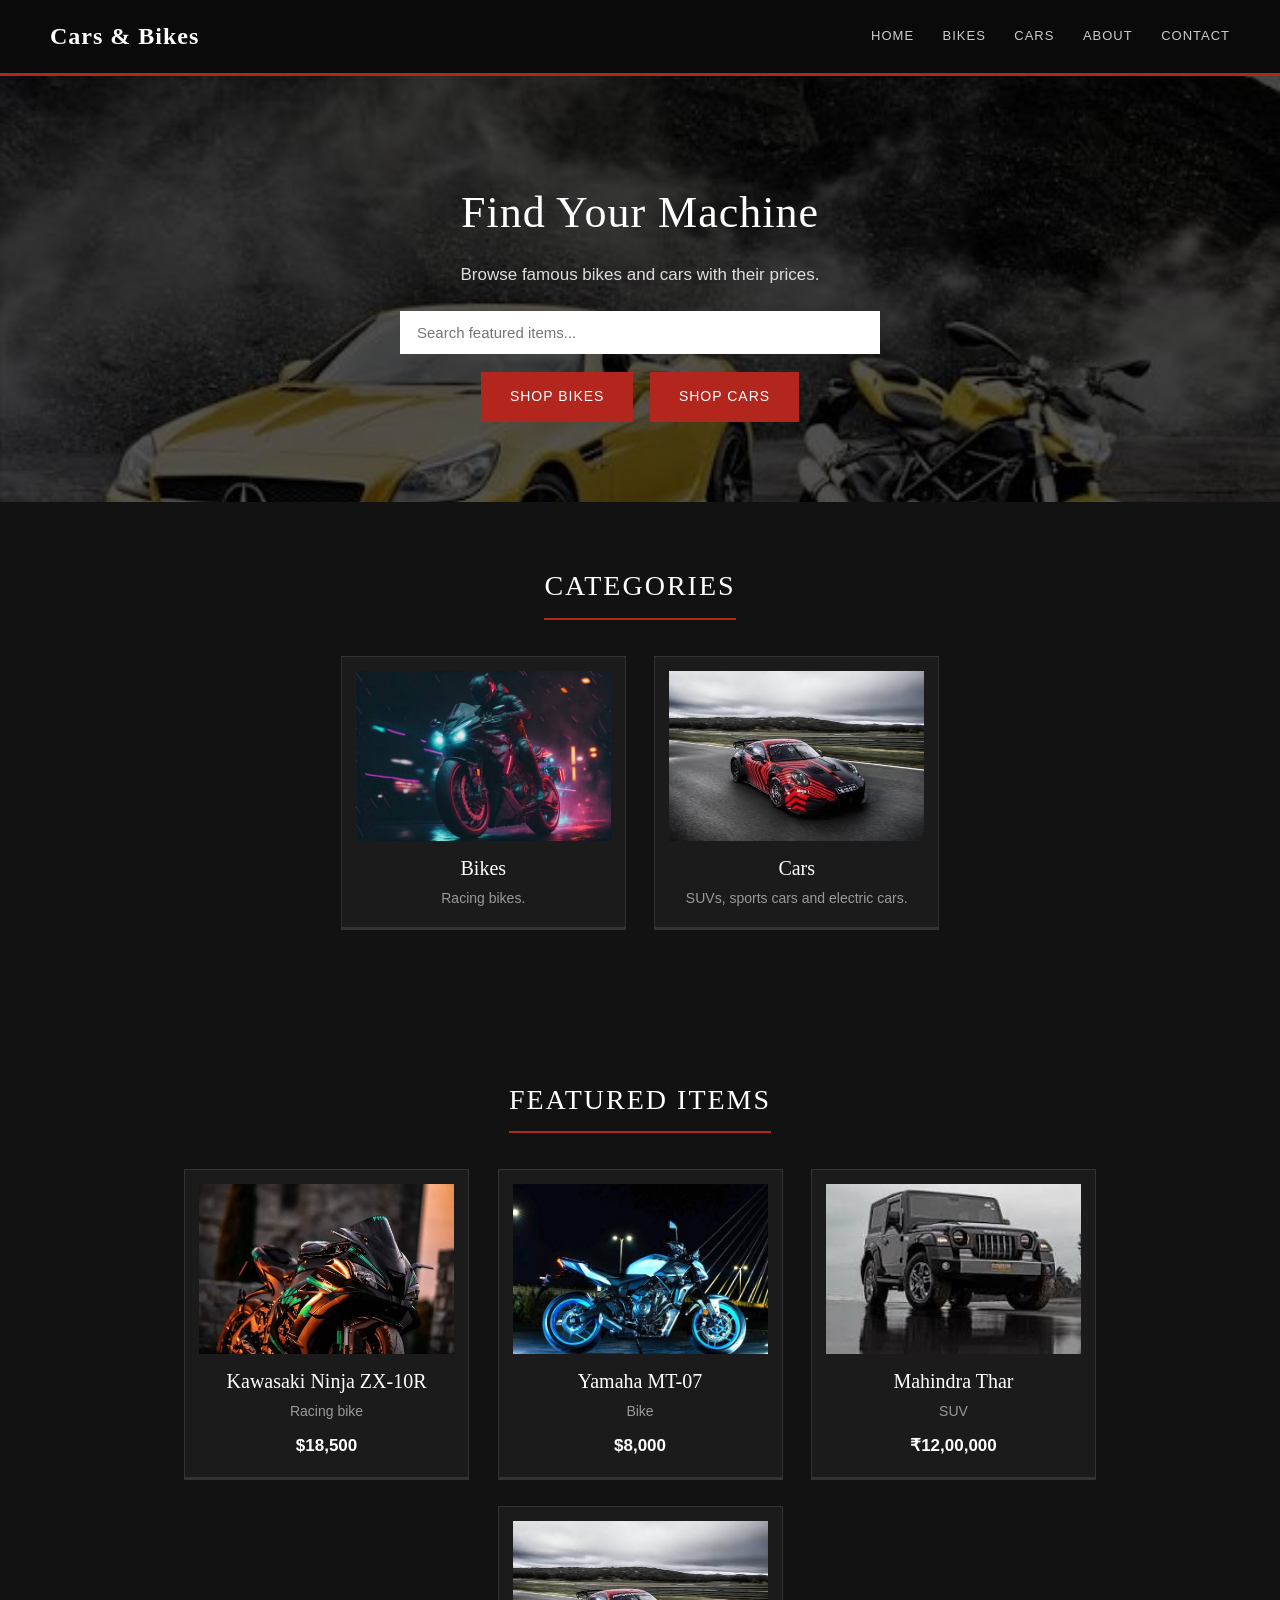
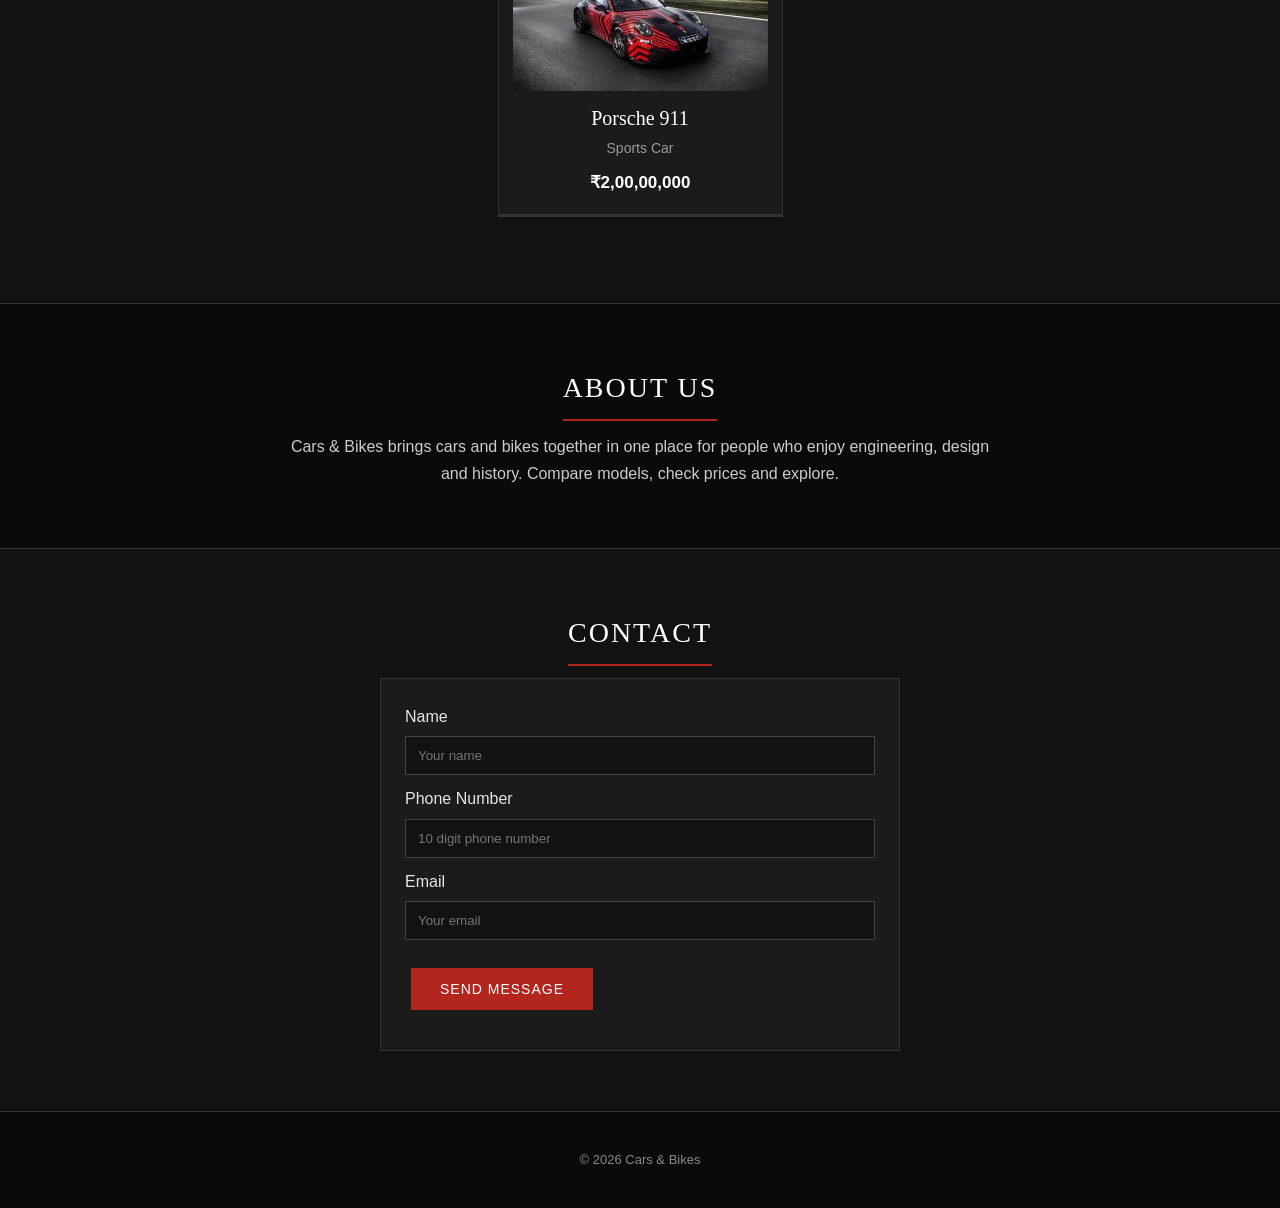
<file: index.html>
<!DOCTYPE html>
<html lang="en">
<head>
  <meta charset="UTF-8">
  <meta name="viewport" content="width=device-width, initial-scale=1.0">
  <title>Cars &amp; Bikes | Home</title>
  <link rel="stylesheet" href="style.css">
</head>

<body>

  <header>
    <h1 class="logo">Cars &amp; Bikes</h1>
    <nav>
      <a href="index.html">Home</a>
      <a href="guns.html">Bikes</a>
      <a href="cars.html">Cars</a>
      <a href="#about">About</a>
      <a href="#contact">Contact</a>
     
    </nav>
  </header>

  <section class="hero home-hero">
    <h2>Find Your Machine</h2>
    <p>Browse famous bikes and cars with their prices.</p>
    <input type="text" id="search" placeholder="Search featured items..." onkeyup="searchItems()">

    <div class="buttons">
      <a href="guns.html" class="btn">Shop Bikes</a>
      <a href="cars.html" class="btn">Shop Cars</a>
    </div>
  </section>

  <section>
    <h2>Categories</h2>
    <div class="products">

      <a href="guns.html" class="category guns-box">
          <div class="photo"><img src="bike.jpg" alt="cars" onerror="this.style.display='none'"></div>
        <h3>Bikes</h3>
        <p>Racing bikes.</p>
      </a>

      <a href="cars.html" class="category cars-box">
        <div class="photo"><img src="porsche911.jpg" alt="cars" onerror="this.style.display='none'"></div>
        <h3>Cars</h3>
        <p>SUVs, sports cars and electric cars.</p>
      </a>

    </div>
  </section>

  <section>
    <h2>Featured Items</h2>
    <div class="products">

      <div class="product">
        <div class="photo"><img src="Kawasaki Ninja ZX-10R.jpg" alt="Kawasaki Ninja ZX-10R" onerror="this.style.display='none'"></div>
        <h3>Kawasaki Ninja ZX-10R</h3>
        <p>Racing bike</p>
        <p class="price">$18,500</p>
      </div>

      <div class="product">
        <div class="photo"><img src="Yamaha MT-07.jpg" alt="Yamaha MT-07" onerror="this.style.display='none'"></div>
        <h3>Yamaha MT-07</h3>
        <p>Bike</p>
        <p class="price">$8,000</p>
      </div>

      <div class="product">
        <div class="photo"><img src="thar.jpg" alt="Mahindra Thar" onerror="this.style.display='none'"></div>
        <h3>Mahindra Thar</h3>
        <p>SUV</p>
        <p class="price">₹12,00,000</p>
      </div>

      <div class="product">
        <div class="photo"><img src="porsche911.jpg" alt="Porsche 911" onerror="this.style.display='none'"></div>
        <h3>Porsche 911</h3>
        <p>Sports Car</p>
        <p class="price">₹2,00,00,000</p>
      </div>

    </div>
  </section>

  <section id="about" class="about">
    <h2>About Us</h2>
    <p>Cars &amp; Bikes brings cars and bikes together in one place for people who enjoy engineering, design and history. Compare models, check prices and explore.</p>
  </section>

  <section id="contact">
    <h2>Contact</h2>
    <form id="contactForm" onsubmit="sendFeedback(event)">
      <input type="hidden" name="access_key" value="YOUR_ACCESS_KEY">

      <label for="fullname">Name</label>
      <input type="text" id="fullname" placeholder="Your name">

      <label for="phone">Phone Number</label>
      <input type="text" id="phone" placeholder="10 digit phone number" maxlength="10">

      <label for="email">Email</label>
      <input type="text" id="email" placeholder="Your email">

     

      <button type="submit">Send Message</button>
      <p class="result"></p>
    </form>
  </section>

  <footer>
    <p>&copy; 2026 Cars &amp; Bikes</p>
  </footer>

  <script src="script.js"></script>
</body>
</html>
</file>
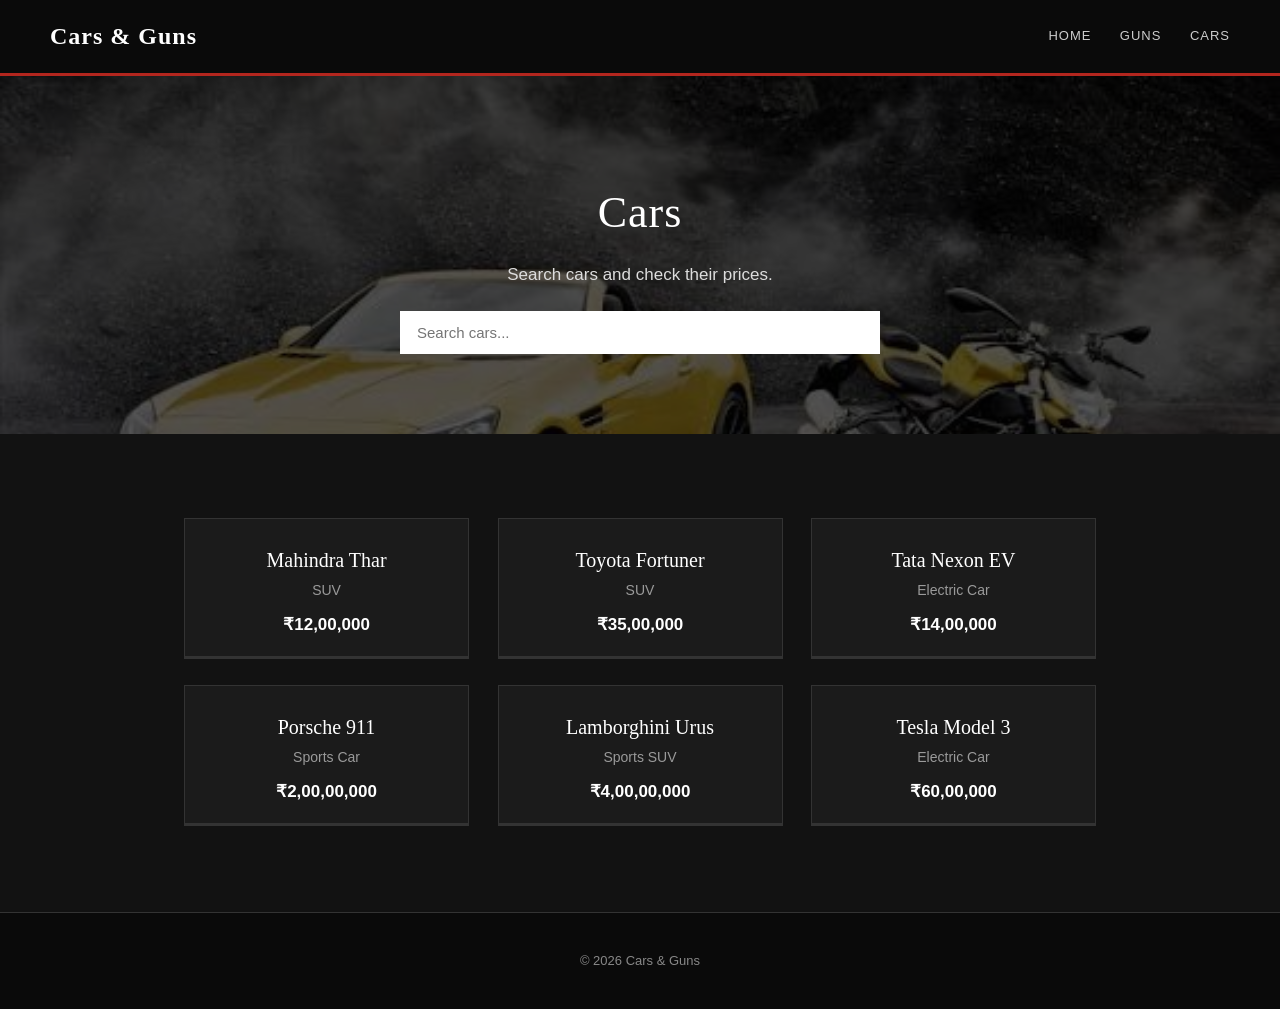
<file: car.html>
<!DOCTYPE html>
<html lang="en">
<head>
  <meta charset="UTF-8">
  <meta name="viewport" content="width=device-width, initial-scale=1.0">
  <title>Cars</title>
  <link rel="stylesheet" href="style.css">
</head>

<body>

  <header>
    <h1 class="logo">Cars &amp; Guns</h1>
    <nav>
      <a href="index.html">Home</a>
      <a href="guns.html">Guns</a>
      <a href="cars.html">Cars</a>
    </nav>
  </header>

  <section class="hero">
    <h2>Cars</h2>
    <p>Search cars and check their prices.</p>
    <input type="text" id="search" placeholder="Search cars..." onkeyup="searchItems()">
  </section>

  <section>
    <div class="products">

      <div class="product">
        <h3>Mahindra Thar</h3>
        <p>SUV</p>
        <p class="price">₹12,00,000</p>
      </div>

      <div class="product">
        <h3>Toyota Fortuner</h3>
        <p>SUV</p>
        <p class="price">₹35,00,000</p>
      </div>

      <div class="product">
        <h3>Tata Nexon EV</h3>
        <p>Electric Car</p>
        <p class="price">₹14,00,000</p>
      </div>

      <div class="product">
        <h3>Porsche 911</h3>
        <p>Sports Car</p>
        <p class="price">₹2,00,00,000</p>
      </div>

      <div class="product">
        <h3>Lamborghini Urus</h3>
        <p>Sports SUV</p>
        <p class="price">₹4,00,00,000</p>
      </div>

      <div class="product">
        <h3>Tesla Model 3</h3>
        <p>Electric Car</p>
        <p class="price">₹60,00,000</p>
      </div>

    </div>
  </section>

  <footer>
    <p>&copy; 2026 Cars &amp; Guns</p>
  </footer>

  <script>
    function searchItems() {
      var text = document.getElementById("search").value.toLowerCase();
      var items = document.getElementsByClassName("product");

      for (var i = 0; i < items.length; i++) {
        var name = items[i].innerText.toLowerCase();
        if (name.includes(text)) {
          items[i].style.display = "block";
        } else {
          items[i].style.display = "none";
        }
      }
    }
  </script>

</body>
</html>
</file>
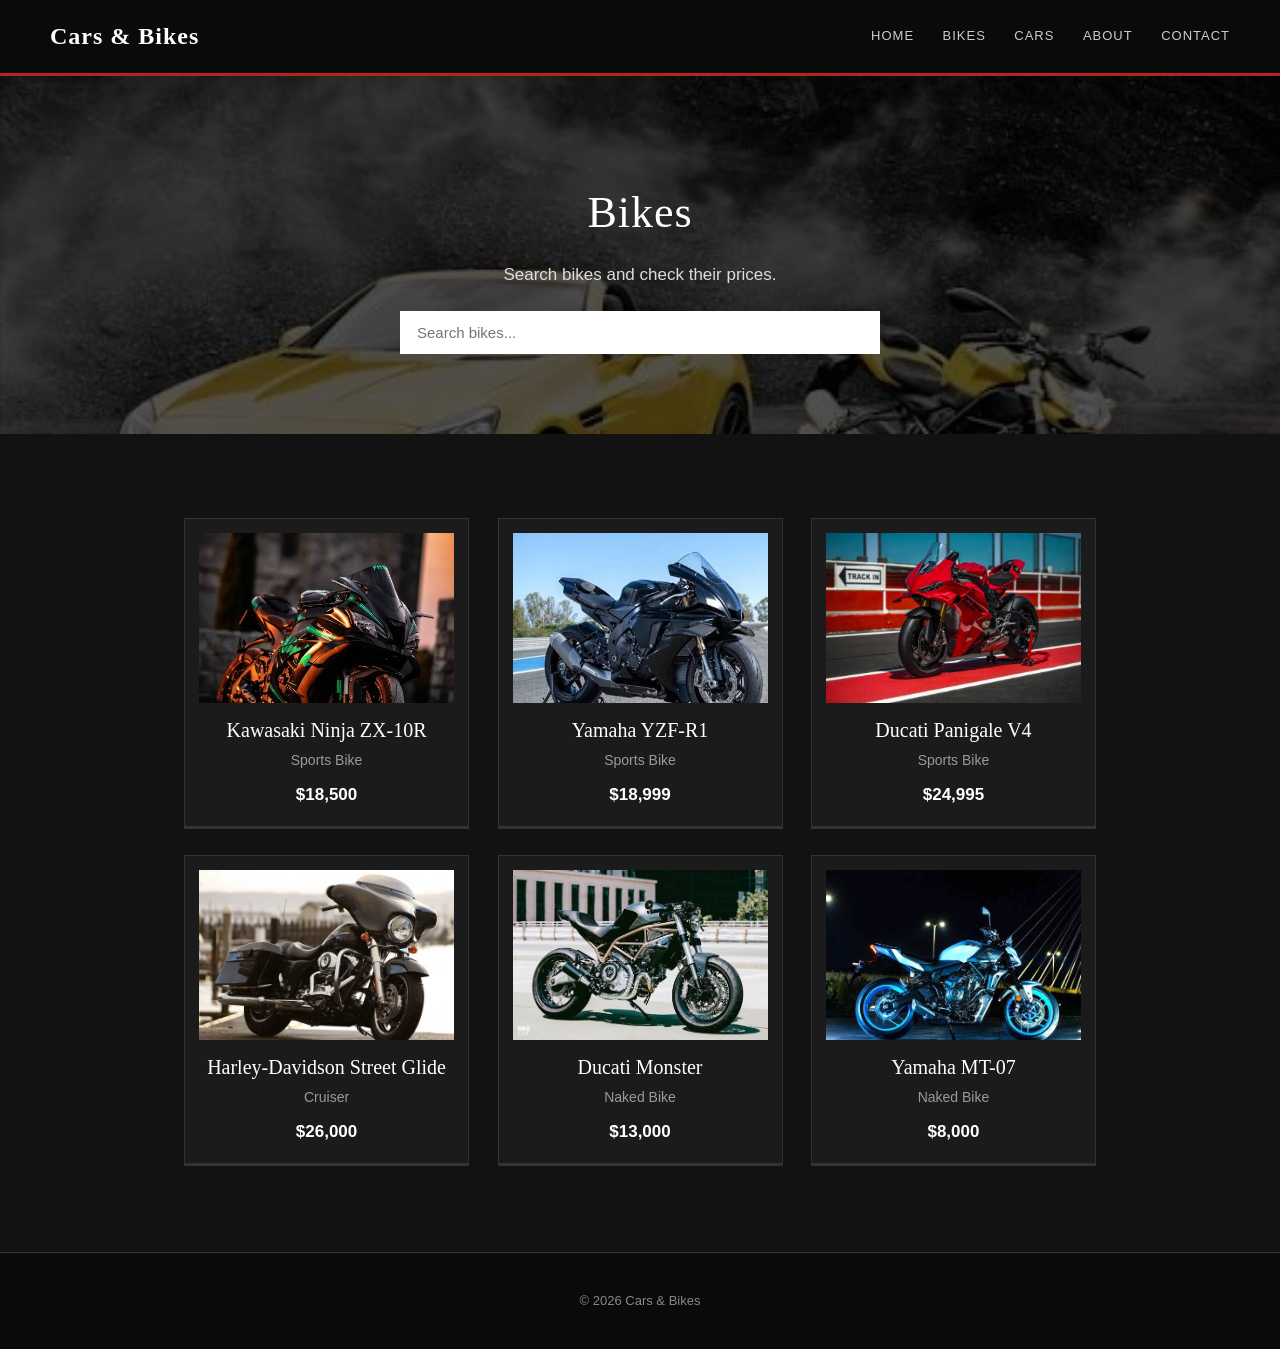
<file: guns.html>
<!DOCTYPE html>
<html lang="en">
<head>
  <meta charset="UTF-8">
  <meta name="viewport" content="width=device-width, initial-scale=1.0">
  <title>Bikes</title>
  <link rel="stylesheet" href="style.css">
</head>

<body>

  <header>
    <h1 class="logo">Cars &amp; Bikes</h1>
    <nav>
      <a href="index.html">Home</a>
      <a href="guns.html">Bikes</a>
      <a href="cars.html">Cars</a>
      <a href="index.html#about">About</a>
      <a href="index.html#contact">Contact</a>
    
    </nav>
  </header>

  <section class="hero">
    <h2>Bikes</h2>
    <p>Search bikes and check their prices.</p>
    <input type="text" id="search" placeholder="Search bikes..." onkeyup="searchItems()">
  </section>

  <section>
    <div class="products">

      <div class="product">
        <div class="photo"><img src="Kawasaki Ninja ZX-10R.jpg" alt="Kawasaki Ninja ZX-10R" onerror="this.style.display='none'"></div>
        <h3>Kawasaki Ninja ZX-10R</h3>
        <p>Sports Bike</p>
        <p class="price">$18,500</p>
      </div>

      <div class="product">
        <div class="photo"><img src="Yamaha YZF-R1.jpg" alt="Yamaha YZF-R1" onerror="this.style.display='none'"></div>
        <h3>Yamaha YZF-R1</h3>
        <p>Sports Bike</p>
        <p class="price">$18,999</p>
      </div>

      <div class="product">
        <div class="photo"><img src="Ducati Panigale V4.jpg" alt="Ducati Panigale V4" onerror="this.style.display='none'"></div>
        <h3>Ducati Panigale V4</h3>
        <p>Sports Bike</p>
        <p class="price">$24,995</p>
      </div>

      <div class="product">
        <div class="photo"><img src="Harley-Davidson Street Glide.jpg" alt="Harley-Davidson Street Glide" onerror="this.style.display='none'"></div>
        <h3>Harley-Davidson Street Glide</h3>
        <p>Cruiser</p>
        <p class="price">$26,000</p>
      </div>

      <div class="product">
        <div class="photo"><img src="Ducati Monster.jpg" alt="Ducati Monster" onerror="this.style.display='none'"></div>
        <h3>Ducati Monster</h3>
        <p>Naked Bike</p>
        <p class="price">$13,000</p>
      </div>

      <div class="product">
        <div class="photo"><img src="Yamaha MT-07.jpg" alt="Yamaha MT-07" onerror="this.style.display='none'"></div>
        <h3>Yamaha MT-07</h3>
        <p>Naked Bike</p>
        <p class="price">$8,000</p>
      </div>

    </div>
  </section>

  <footer>
    <p>&copy; 2026 Cars &amp; Bikes</p>
  </footer>

  <script src="script.js"></script>
</body>
</html>
</file>
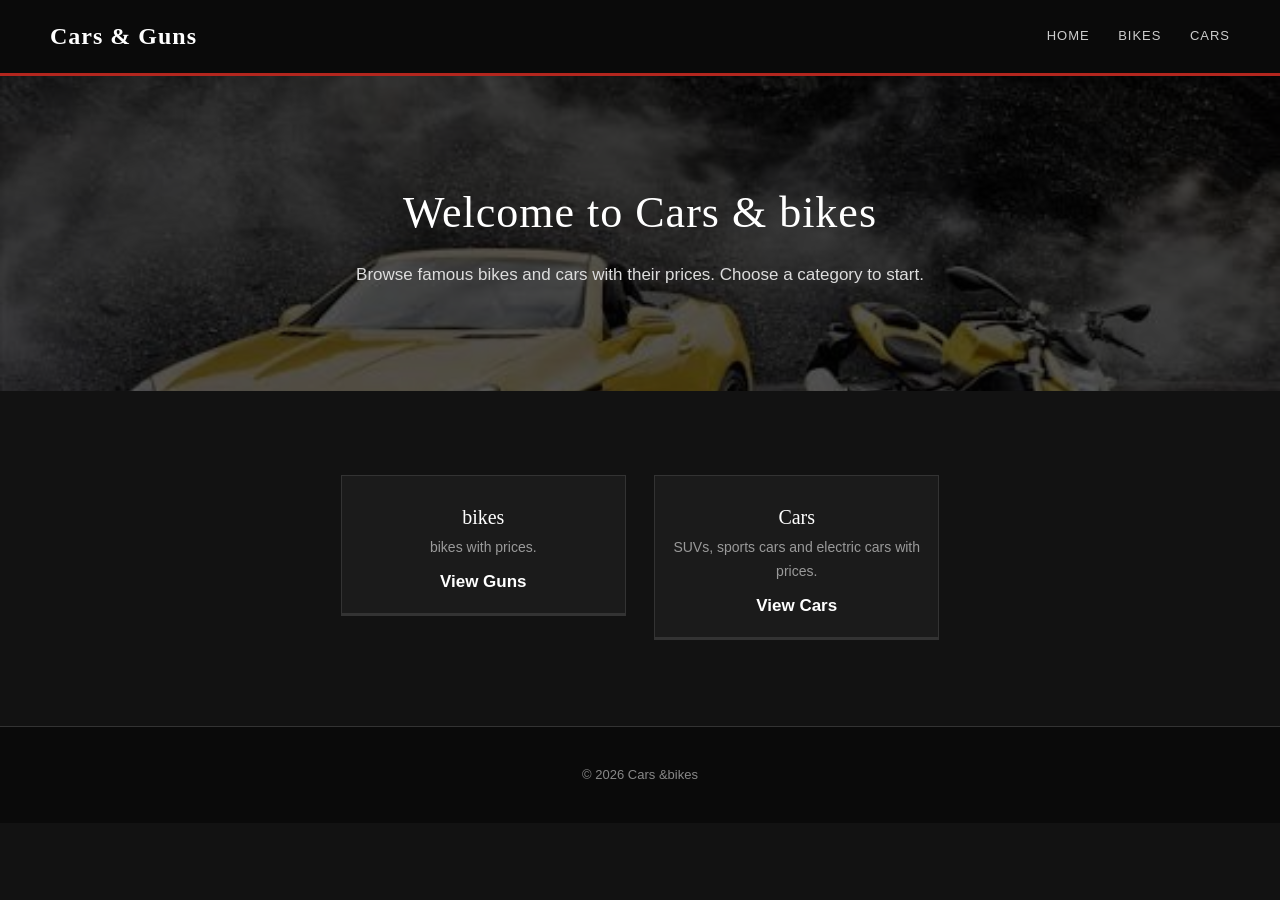
<file: main.html>
<!DOCTYPE html>
<html lang="en">
<head>
  <meta charset="UTF-8">
  <meta name="viewport" content="width=device-width, initial-scale=1.0">
  <title>Cars &amp; Guns | Home</title>
  <link rel="stylesheet" href="style.css">
</head>

<body>

  <header>
    <h1 class="logo">Cars &amp; Guns</h1>
    <nav>
      <a href="index.html">Home</a>
      <a href="guns.html">bikes</a>
      <a href="car.html">Cars</a>
    </nav>
  </header>

  <section class="hero">
    <h2>Welcome to Cars &amp; bikes</h2>
    <p>Browse famous bikes and cars with their prices. Choose a category to start.</p>
  </section>

  <section>
    <div class="products">

      <a href="guns.html" class="product category">
        <h3>bikes</h3>
        <p>bikes with prices.</p>
        <p class="price">View Guns</p>
      </a>

      <a href="cars.html" class="product category">
        <h3>Cars</h3>
        <p>SUVs, sports cars and electric cars with prices.</p>
        <p class="price">View Cars</p>
      </a>

    </div>
  </section>

  <footer>
    <p>&copy; 2026 Cars &amp;bikes</p>
  </footer>

</body>
</html>
</file>
<file: style.css>
* {
    box-sizing: border-box;
}

html {
    scroll-behavior: smooth;
}

body {
    margin: 0;
    font-family: Arial, Helvetica, sans-serif;
    background: #121212;
    color: #e6e6e6;
    line-height: 1.7;
}

header {
    position: sticky;
    top: 0;
    z-index: 50;
    background: #0a0a0a;
    border-bottom: 3px solid #b3261e;
    padding: 16px 50px;
    overflow: hidden;
}

.logo {
    float: left;
    margin: 0;
    font-family: Georgia, "Times New Roman", serif;
    font-size: 24px;
    font-weight: bold;
    letter-spacing: 1px;
    color: #ffffff;
}

nav {
    float: right;
    padding-top: 5px;
}

nav a {
    color: #cccccc;
    text-decoration: none;
    margin-left: 24px;
    font-size: 13px;
    text-transform: uppercase;
    letter-spacing: 1px;
}

nav a:hover {
    color: #ffffff;
    text-decoration: underline;
}

.hero {
    background-color: #555555;
    background-image: url("gun1.jpg");
    background-size: cover;
    background-position: center;
    background-repeat: no-repeat;
    background-blend-mode: multiply;
    text-align: center;
    padding: 100px 20px 80px;
    color: #ffffff;
}

.hero h2 {
    margin: 0 0 10px;
    font-family: Georgia, "Times New Roman", serif;
    font-size: 44px;
    letter-spacing: 1px;
}

.hero p {
    margin: 0 0 22px;
    font-size: 17px;
    color: #dddddd;
}

.hero input {
    width: 50%;
    max-width: 480px;
    padding: 12px 16px;
    border: 1px solid #ffffff;
    background: #ffffff;
    color: #000000;
    font-family: inherit;
    font-size: 15px;
    outline: none;
}

.hero .photo img {
    max-width: 420px;
    margin: 24px auto 0;
}

.btn, #contact button, .form-box button {
    display: inline-block;
    background: #b3261e;
    color: #ffffff;
    padding: 12px 28px;
    margin: 18px 6px 0;
    border: 1px solid #b3261e;
    text-decoration: none;
    font-family: inherit;
    font-size: 14px;
    letter-spacing: 1px;
    text-transform: uppercase;
    cursor: pointer;
}

.btn:hover, #contact button:hover, .form-box button:hover {
    background: #ffffff;
    color: #b3261e;
}

section {
    padding: 60px 40px;
    text-align: center;
}

section h2 {
    display: inline-block;
    margin: 0 0 12px;
    padding-bottom: 8px;
    border-bottom: 2px solid #b3261e;
    font-family: Georgia, "Times New Roman", serif;
    font-size: 28px;
    font-weight: normal;
    letter-spacing: 2px;
    text-transform: uppercase;
    color: #ffffff;
}

.hero h2 {
    display: block;
    border-bottom: none;
    padding-bottom: 0;
    font-size: 44px;
    text-transform: none;
    letter-spacing: 1px;
}

section > p {
    margin: 0 0 24px;
    color: #9a9a9a;
}

.products {
    text-align: center;
    margin-top: 24px;
}

.product, .category {
    display: inline-block;
    vertical-align: top;
    width: 285px;
    margin: 0 12px 26px;
    padding: 14px;
    background: #1b1b1b;
    border: 1px solid #333333;
    border-bottom: 3px solid #333333;
    text-align: center;
    text-decoration: none;
    color: #e6e6e6;
}

.product {
    cursor: pointer;
}

.product:hover, .category:hover {
    border-color: #555555;
    border-bottom-color: #b3261e;
}

.product h3, .category h3 {
    margin: 10px 0 2px;
    font-family: Georgia, "Times New Roman", serif;
    font-size: 20px;
    font-weight: normal;
    color: #ffffff;
}

.product p, .category p {
    margin: 2px 0;
    font-size: 14px;
    color: #9a9a9a;
}

.photo img,
.product img {
    display: block;
    width: 100%;
    height: 170px;
    object-fit: cover;
    margin-bottom: 10px;
}

.price {
    margin-top: 8px !important;
    font-size: 17px !important;
    font-weight: bold;
    color: #ffffff !important;
}

.about {
    background: #0a0a0a;
    border-top: 1px solid #333333;
    border-bottom: 1px solid #333333;
}

.about p {
    max-width: 700px;
    margin: 0 auto;
    color: #cccccc;
}

#contact form, .form-box {
    max-width: 520px;
    margin: 0 auto;
    padding: 24px;
    background: #1b1b1b;
    border: 1px solid #333333;
    text-align: left;
}

#contact input, #contact textarea, .form-box input, .form-box textarea {
    width: 100%;
    padding: 11px 12px;
    margin: 6px 0 10px;
    background: #121212;
    color: #ffffff;
    border: 1px solid #444444;
    font-family: inherit;
    outline: none;
}

#contact input:focus, #contact textarea:focus,
.form-box input:focus, .form-box textarea:focus {
    border-color: #ffffff;
}

#result {
    margin-top: 10px;
    font-weight: bold;
}

footer {
    background: #0a0a0a;
    color: #888888;
    padding: 24px;
    text-align: center;
    font-size: 13px;
    border-top: 1px solid #333333;
}

.modal {
    display: none;
    position: fixed;
    top: 0;
    left: 0;
    width: 100%;
    height: 100%;
    z-index: 100;
    background: rgba(0, 0, 0, 0.85);
    overflow: auto;
}

.modal-box {
    position: relative;
    width: 90%;
    max-width: 420px;
    margin: 60px auto;
    padding: 20px;
    background: #1b1b1b;
    color: #e6e6e6;
    border: 1px solid #555555;
    border-bottom: 3px solid #b3261e;
    text-align: center;
}

.modal-box img {
    display: block;
    width: 100%;
    height: 230px;
    object-fit: cover;
}

.modal-box h3 {
    margin: 14px 0 4px;
    font-family: Georgia, "Times New Roman", serif;
    font-size: 24px;
    font-weight: normal;
    color: #ffffff;
}

.modal-box p {
    margin: 6px 0;
    color: #bbbbbb;
}

.close {
    position: absolute;
    top: 4px;
    right: 14px;
    font-size: 30px;
    line-height: 1;
    color: #ffffff;
    cursor: pointer;
    z-index: 2;
}

@media (max-width: 600px) {
    header {
        padding: 14px 16px;
        text-align: center;
    }

    .logo, nav {
        float: none;
    }

    nav {
        padding-top: 8px;
    }

    nav a {
        margin: 0 7px;
        font-size: 12px;
    }

    .hero {
        padding: 70px 16px 55px;
    }

    .hero h2 {
        font-size: 32px;
    }

    .hero input {
        width: 100%;
    }

    section {
        padding: 40px 16px;
    }

    .product, .category {
        width: 100%;
        margin: 0 0 16px;
    }
}
</file>
